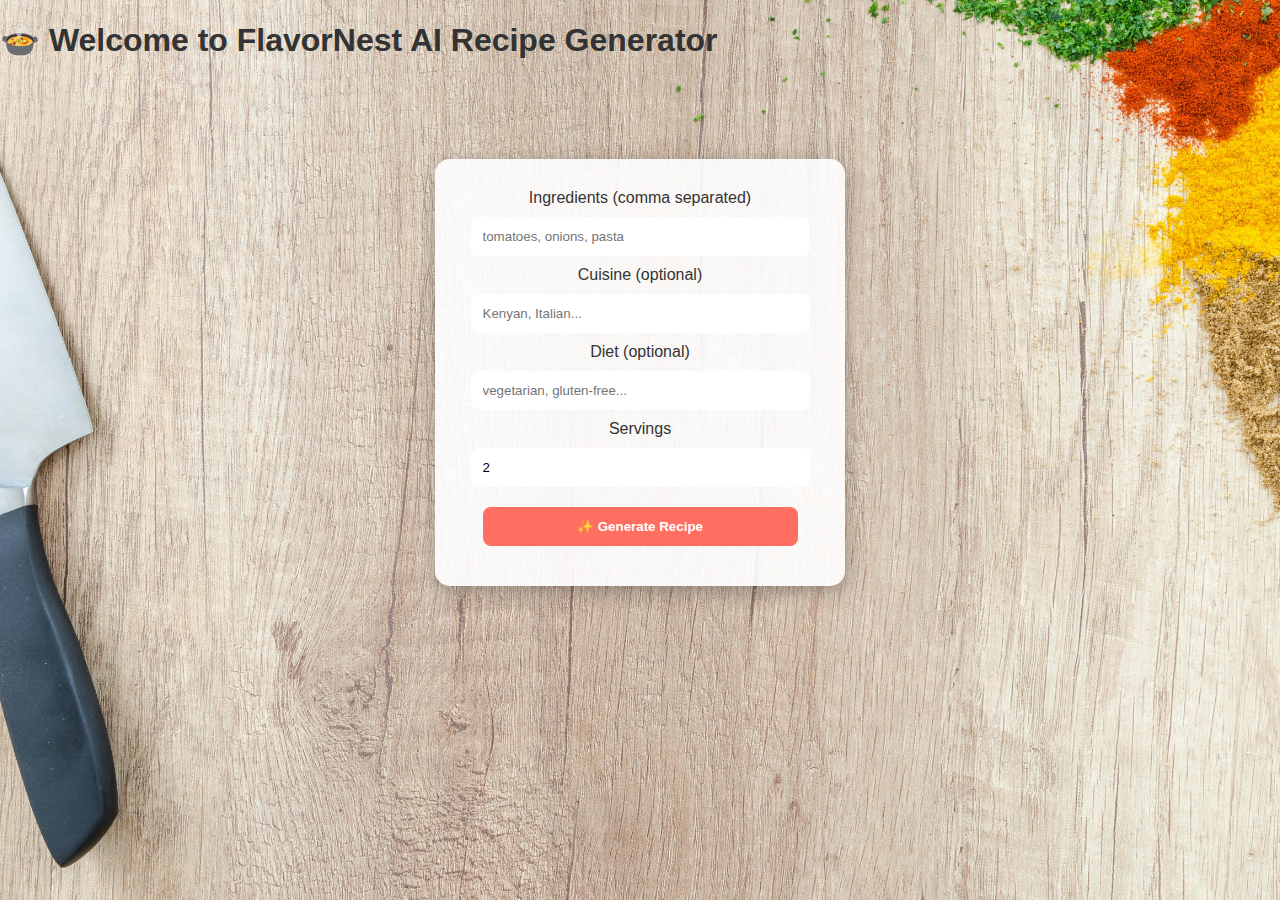
<file: index.html>
<!DOCTYPE html>
<html lang="en">
<head>
<meta charset="UTF-8">
<meta name="viewport" content="width=device-width, initial-scale=1.0">
<link rel="stylesheet" href="style.css">
<title>FlavorNest AI Recipes</title>
</head>
<body>
<h1>🍲 Welcome to FlavorNest AI Recipe Generator</h1>

<div class="form-container">
    <label>Ingredients (comma separated)</label>
    <input type="text" id="ingredients" placeholder="tomatoes, onions, pasta" />

    <label>Cuisine (optional)</label>
    <input type="text" id="cuisine" placeholder="Kenyan, Italian..." />

    <label>Diet (optional)</label>
    <input type="text" id="diet" placeholder="vegetarian, gluten-free..." />

    <label>Servings</label>
    <input type="number" id="servings" min="1" value="2" />

    <button id="generate">✨ Generate Recipe</button>
</div>

<pre id="recipeOutput"></pre>

<script src="app.js"></script>
</body>
</html>
</file>
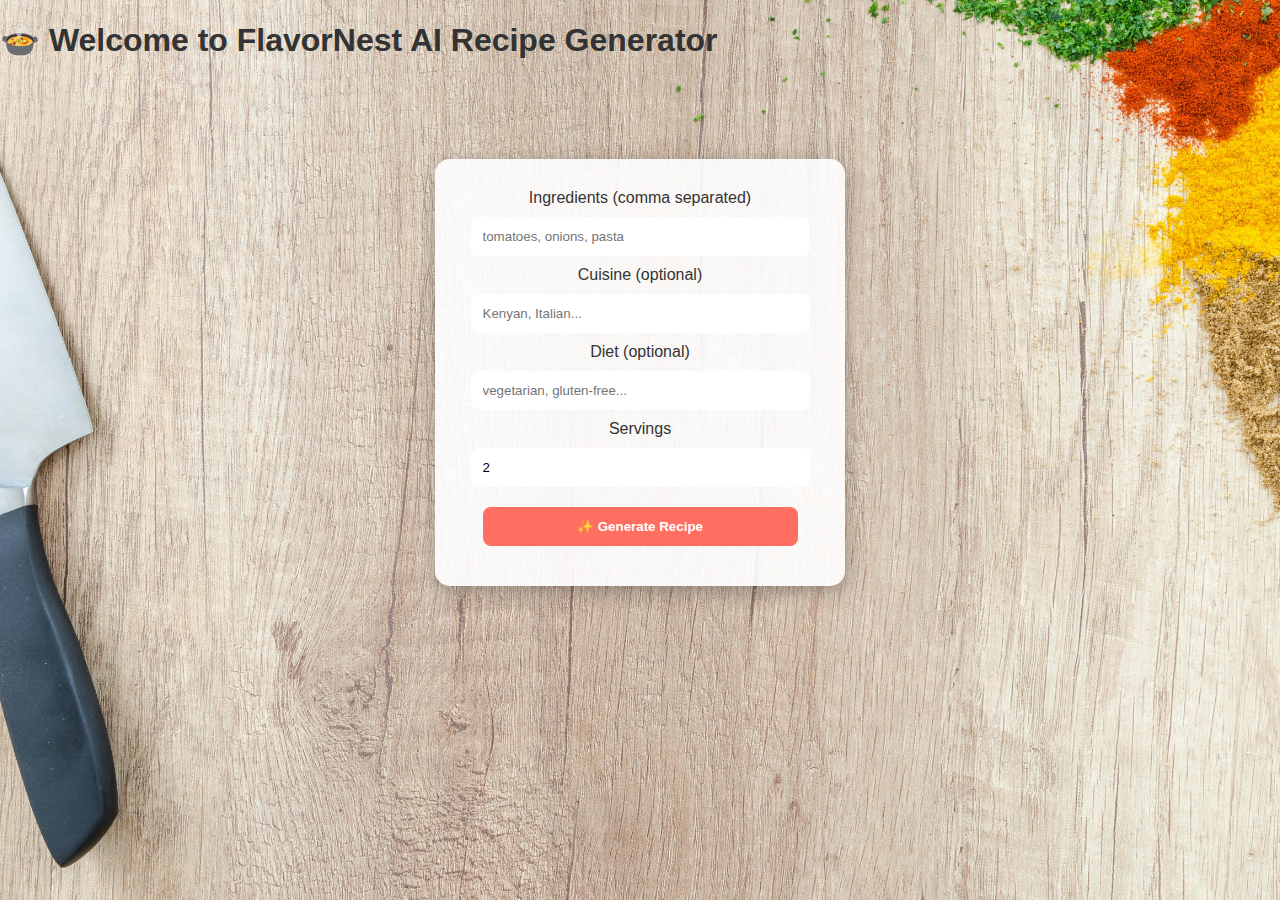
<file: hackathon2/index.html>
<!DOCTYPE html>
<html lang="en">
<head>
<meta charset="UTF-8">
<meta name="viewport" content="width=device-width, initial-scale=1.0">
<link rel="stylesheet" href="style.css">
<title>FlavorNest AI Recipes</title>
</head>
<body>
<h1>🍲 Welcome to FlavorNest AI Recipe Generator</h1>

<div class="form-container">
    <label>Ingredients (comma separated)</label>
    <input type="text" id="ingredients" placeholder="tomatoes, onions, pasta" />

    <label>Cuisine (optional)</label>
    <input type="text" id="cuisine" placeholder="Kenyan, Italian..." />

    <label>Diet (optional)</label>
    <input type="text" id="diet" placeholder="vegetarian, gluten-free..." />

    <label>Servings</label>
    <input type="number" id="servings" min="1" value="2" />

    <button id="generate">✨ Generate Recipe</button>
</div>


<pre id="recipeOutput"></pre>

<script src="app.js"></script>
</body>
</html>
</file>
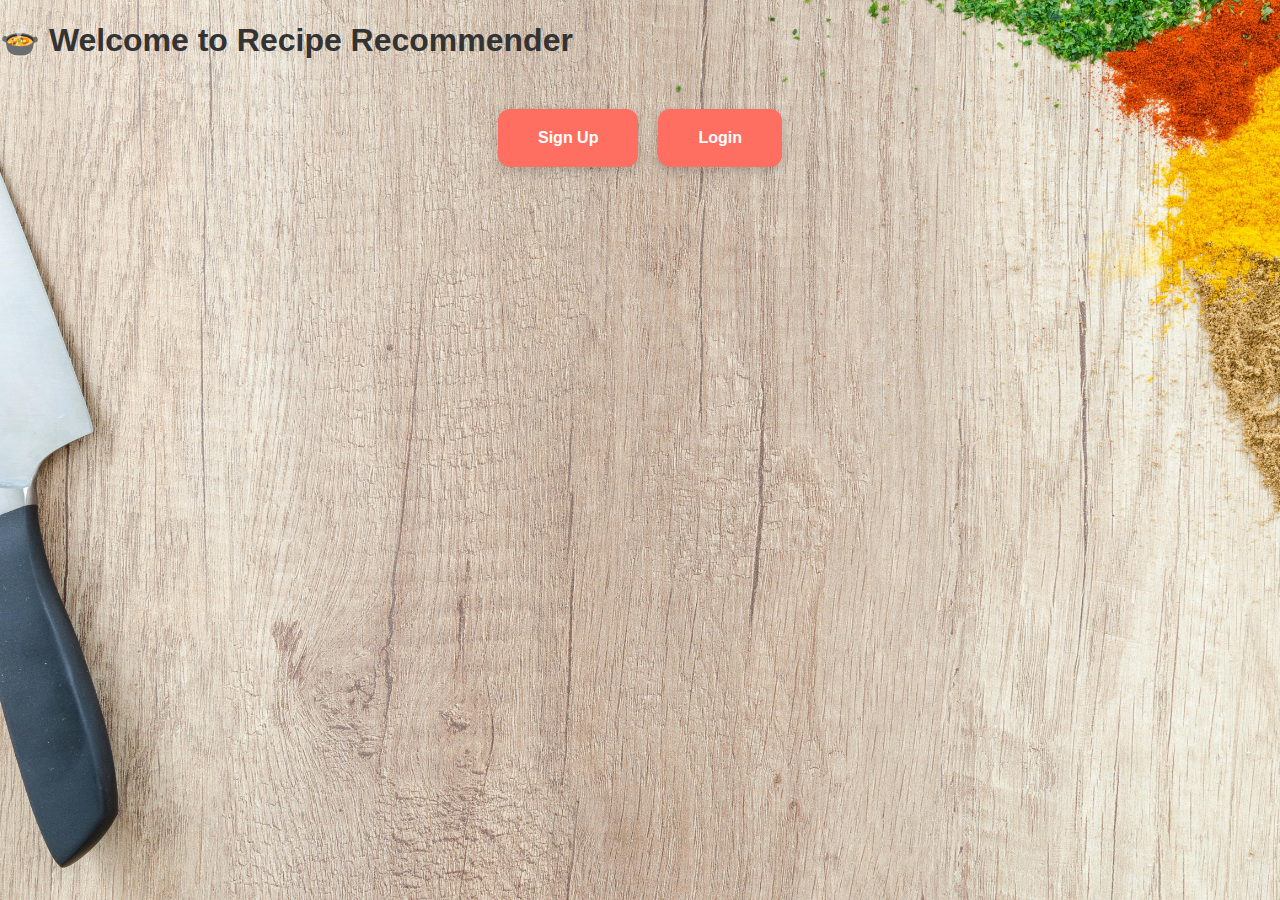
<file: home.html>
<!DOCTYPE html>
<html lang="en">
<head>
    <meta charset="UTF-8">
    <meta name="viewport" content="width=device-width, initial-scale=1.0">
    <link rel="stylesheet" href="style.css">
    <title>Home</title>
</head>
<body>
    
</body>
</html>
<h1>🍲 Welcome to Recipe Recommender</h1>
<div class="auth-boxes">
<a href="signup.html" class="auth-box">Sign Up</a> 
<a href="login.html" class="auth-box">Login</a>
</div>
</file>
<file: style.css>
body {
    font-family: Arial, sans-serif;
    background: url("imgs/bckground.jpg") no-repeat center center fixed;
    background-size: cover;
    margin: 0;
    padding: 0;
    color: #333;
}

.navbar {
    background: rgba(0,0,0,0.7);
    color: #fff;
    padding: 15px 40px;
    display: flex;
    justify-content: space-between;
    align-items: center;
}

.navbar .logo { font-size: 20px; }

.navbar ul { list-style: none; display: flex; gap: 20px; }
.navbar ul li a { color: #fff; text-decoration: none; font-weight: bold; }
.navbar ul li a:hover { color: #ffd369; }



.form-container {
    background: rgba(255,255,255,0.9);
    padding: 30px;
    margin: 100px auto;
    width: 350px;
    border-radius: 15px;
    text-align: center;
    box-shadow: 0px 5px 20px rgba(0,0,0,0.3);
}

.form-container input, .form-container button {
    width: 90%;
    margin: 10px 0;
    padding: 12px;
    border: none;
    border-radius: 8px;
}

.form-container button {
    background: #ff6f61;
    color: white;
    cursor: pointer;
    font-weight: bold;
}

.form-container button:hover {
    background: #ff3d2e;
}

.error { color: red; }

.dashboard-container { padding: 30px; }

.recipes {
    display: flex;
    flex-wrap: wrap;
    gap: 20px;
    justify-content: center; /* centers the row */
}

.card {
    background: rgba(255,255,255,0.95);
    padding: 20px;
    border-radius: 12px;
    width: 300px; /* fixed width */
    text-align: center;
    box-shadow: 0 6px 15px rgba(0,0,0,0.2);
}

.card a {
    display:inline-block;
    margin-top: 10px;
    padding: 8px 15px;
    background: #ff6f61;
    color: white;
    text-decoration: none;
    border-radius: 6px;
    transition: background 0.2s;
}
.card:hover { 
    transform: translateY(-5px);
    box-shadow: 0px 10px 25px rgba(0,0,0,0.3);
}

.card a:hover { background: #ff3d2e; }

.auth-boxes {
    display: flex;
    gap: 20px;
    justify-content: center;
    margin-top: 50px;
}

.auth-box {
    display: block;
    padding: 20px 40px;
    background: #ff6f61;
    color: white;
    text-decoration: none;
    border-radius: 12px;
    font-weight: bold;
    text-align: center;
    box-shadow: 0 4px 12px rgba(0,0,0,0.2);
}

.auth-box:hover {
    background: #ff3d2e;
}

button { cursor: pointer; }
#modal { padding: 20px; border-radius: 10px; width: 400px; }
.output { max-height: 150px; overflow-y: auto; background: #f4f4f4; padding: 10px; margin-top: 10px; }
.recipes { display: flex; flex-wrap: wrap; gap: 20px; margin-top: 20px; }
.card { background: rgba(255,255,255,0.95); padding: 15px; border-radius: 12px; width: 250px; box-shadow: 0 4px 12px rgba(0,0,0,0.2); }

.recipe-box {
  background: #fff;
  border: 2px solid #ddd;
  border-radius: 12px;
  padding: 16px;
  margin: 16px 0;
  box-shadow: 0 4px 10px rgba(0,0,0,0.1);
}

.recipe-box h2 {
  margin-top: 0;
  color: #333;
}

.recipe-content p {
  margin: 6px 0;
  line-height: 1.5;
}

.loading {
  color: #555;
  font-style: italic;
}

.error-message {
  color: red;
  font-weight: bold;
}

/* 📱 Responsive adjustments */
@media (max-width: 768px) {
  .navbar {
    flex-direction: column;
    text-align: center;
    padding: 15px;
  }

  .navbar ul {
    flex-direction: column;
    gap: 10px;
    margin-top: 10px;
  }

  .form-container {
    width: 90%;
    margin: 40px auto;
    padding: 20px;
  }

  .recipes {
    flex-direction: column;
    align-items: center;
  }

  .card {
    width: 90%;
    max-width: 350px;
  }

  #modal {
    width: 90%;
    padding: 15px;
  }
}

@media (max-width: 480px) {
  h1 {
    font-size: 1.4rem;
  }

  .form-container input,
  .form-container button {
    font-size: 0.9rem;
    padding: 10px;
  }

  .card {
    width: 100%;
  }
}
.recipe-content {
  max-height: 120px;   /* only show a preview */
  overflow: hidden;
  transition: max-height 0.3s ease-in-out;
}

.recipe-content.expanded {
  max-height: 1000px;  /* allow full expansion */
}

.toggle-btn {
  margin-top: 10px;
  background: #ff6f61;
  color: white;
  border: none;
  padding: 8px 14px;
  border-radius: 8px;
  cursor: pointer;
  font-weight: bold;
}

.toggle-btn:hover {
  background: #ff3d2e;
}
</file>
<file: hackathon2/style.css>
body {
    font-family: Arial, sans-serif;
    background: url("imgs/bckground.jpg") no-repeat center center fixed;
    background-size: cover;
    margin: 0;
    padding: 0;
    color: #333;
}

.navbar {
    background: rgba(0,0,0,0.7);
    color: #fff;
    padding: 15px 40px;
    display: flex;
    justify-content: space-between;
    align-items: center;
}

.navbar .logo { font-size: 20px; }

.navbar ul { list-style: none; display: flex; gap: 20px; }
.navbar ul li a { color: #fff; text-decoration: none; font-weight: bold; }
.navbar ul li a:hover { color: #ffd369; }



.form-container {
    background: rgba(255,255,255,0.9);
    padding: 30px;
    margin: 100px auto;
    width: 350px;
    border-radius: 15px;
    text-align: center;
    box-shadow: 0px 5px 20px rgba(0,0,0,0.3);
}

.form-container input, .form-container button {
    width: 90%;
    margin: 10px 0;
    padding: 12px;
    border: none;
    border-radius: 8px;
}

.form-container button {
    background: #ff6f61;
    color: white;
    cursor: pointer;
    font-weight: bold;
}

.form-container button:hover {
    background: #ff3d2e;
}

.error { color: red; }

.dashboard-container { padding: 30px; }

.recipes {
    display: flex;
    flex-wrap: wrap;
    gap: 20px;
    justify-content: center; /* centers the row */
}

.card {
    background: rgba(255,255,255,0.95);
    padding: 20px;
    border-radius: 12px;
    width: 300px; /* fixed width */
    text-align: center;
    box-shadow: 0 6px 15px rgba(0,0,0,0.2);
}

.card a {
    display:inline-block;
    margin-top: 10px;
    padding: 8px 15px;
    background: #ff6f61;
    color: white;
    text-decoration: none;
    border-radius: 6px;
    transition: background 0.2s;
}
.card:hover { 
    transform: translateY(-5px);
    box-shadow: 0px 10px 25px rgba(0,0,0,0.3);
}

.card a:hover { background: #ff3d2e; }

.auth-boxes {
    display: flex;
    gap: 20px;
    justify-content: center;
    margin-top: 50px;
}

.auth-box {
    display: block;
    padding: 20px 40px;
    background: #ff6f61;
    color: white;
    text-decoration: none;
    border-radius: 12px;
    font-weight: bold;
    text-align: center;
    box-shadow: 0 4px 12px rgba(0,0,0,0.2);
}

.auth-box:hover {
    background: #ff3d2e;
}

button { cursor: pointer; }
#modal { padding: 20px; border-radius: 10px; width: 400px; }
.output { max-height: 150px; overflow-y: auto; background: #f4f4f4; padding: 10px; margin-top: 10px; }
.recipes { display: flex; flex-wrap: wrap; gap: 20px; margin-top: 20px; }
.card { background: rgba(255,255,255,0.95); padding: 15px; border-radius: 12px; width: 250px; box-shadow: 0 4px 12px rgba(0,0,0,0.2); }

.recipe-box {
  background: #fff;
  border: 2px solid #ddd;
  border-radius: 12px;
  padding: 16px;
  margin: 16px 0;
  box-shadow: 0 4px 10px rgba(0,0,0,0.1);
}

.recipe-box h2 {
  margin-top: 0;
  color: #333;
}

.recipe-content p {
  margin: 6px 0;
  line-height: 1.5;
}

.loading {
  color: #555;
  font-style: italic;
}

.error-message {
  color: red;
  font-weight: bold;
}

/* 📱 Responsive adjustments */
@media (max-width: 768px) {
  .navbar {
    flex-direction: column;
    text-align: center;
    padding: 15px;
  }

  .navbar ul {
    flex-direction: column;
    gap: 10px;
    margin-top: 10px;
  }

  .form-container {
    width: 90%;
    margin: 40px auto;
    padding: 20px;
  }

  .recipes {
    flex-direction: column;
    align-items: center;
  }

  .card {
    width: 90%;
    max-width: 350px;
  }

  #modal {
    width: 90%;
    padding: 15px;
  }
}

@media (max-width: 480px) {
  h1 {
    font-size: 1.4rem;
  }

  .form-container input,
  .form-container button {
    font-size: 0.9rem;
    padding: 10px;
  }

  .card {
    width: 100%;
  }
}
.recipe-content {
  max-height: 120px;   /* only show a preview */
  overflow: hidden;
  transition: max-height 0.3s ease-in-out;
}

.recipe-content.expanded {
  max-height: 1000px;  /* allow full expansion */
}

.toggle-btn {
  margin-top: 10px;
  background: #ff6f61;
  color: white;
  border: none;
  padding: 8px 14px;
  border-radius: 8px;
  cursor: pointer;
  font-weight: bold;
}

.toggle-btn:hover {
  background: #ff3d2e;
}
</file>
